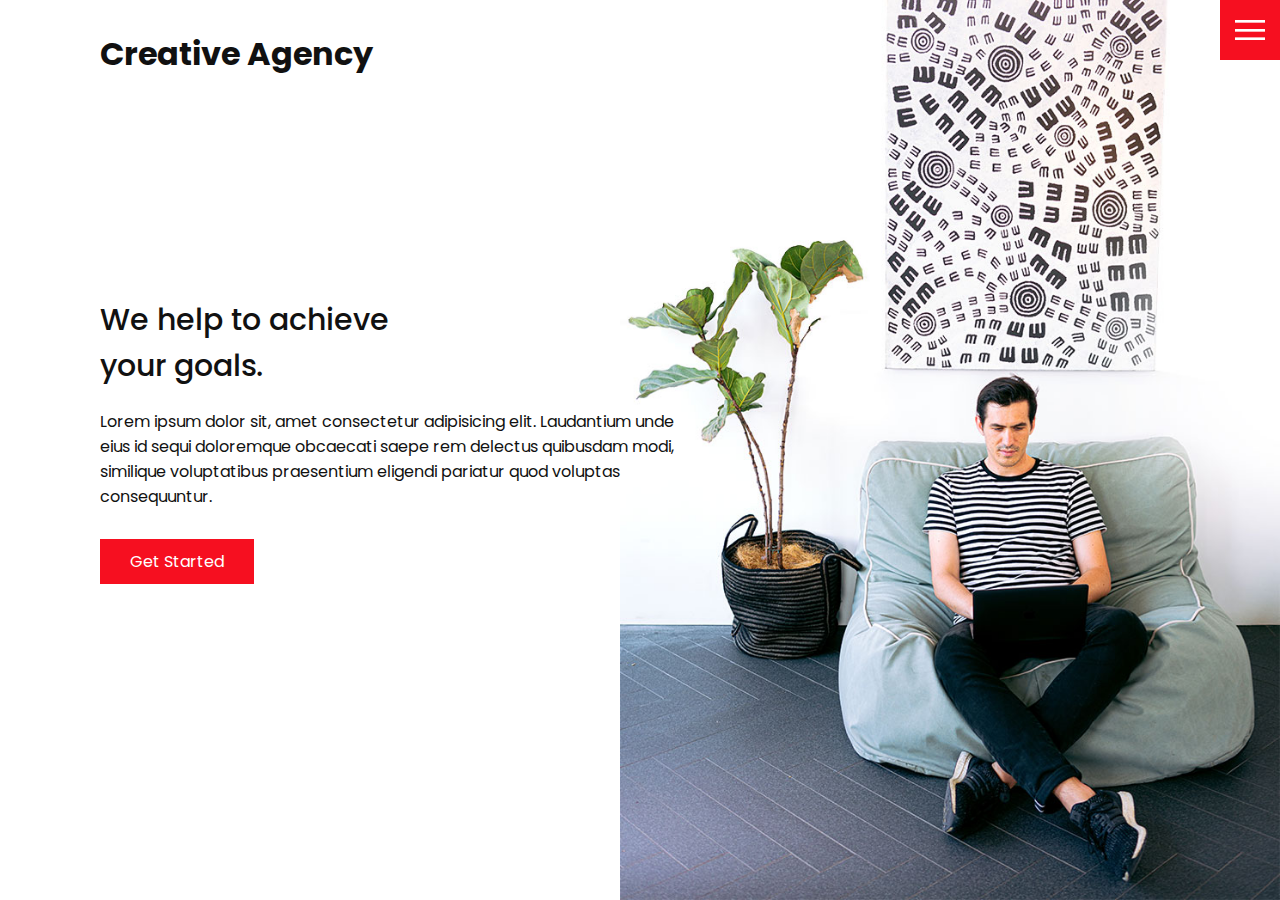
<file: creative_agency/index.html>
<!DOCTYPE html>
<html lang="en">
<head>
    <meta charset="UTF-8">
    <meta http-equiv="X-UA-Compatible" content="IE=edge">
    <meta name="viewport" content="width=device-width, initial-scale=1.0">
    <link rel="stylesheet" href="css/style.css">
    <title>Creative Agency</title>
</head>
<body>

    <header>
        <div class="logo">Creative Agency</div>
        <div class="toggle"></div>
        <div class="navigation">
            <ul>
                <li><a href="index.html">Home</a></li>
                <li><a href="services.html">Services</a></li>
                <li><a href="work.html">Work</a></li>
                <li><a href="contact.html">Contact</a></li>
            </ul>
            <div class="social-bar">
                <ul>
                    <li>
                        <a href="https://facebook.com">
                            <img src="images/facebook.png" target = "_blank" alt="">
                        </a>
                    </li>
                    <li>
                        <a href="https://twitter.com">
                            <img src="images/twitter.png" target = "_blank" alt="">
                        </a>
                    </li>
                    <li>
                        <a href="https://instagram.com">
                            <img src="images/instagram.png" target = "_blank" alt="">
                        </a>
                    </li>
                </ul>
                <a href="mailto:you@ex.com" class="email-icon">
                    <img src="images/email.png" alt="">
                </a>
            </div>
        </div>
    </header>

    <section class="home">
        <img src="images/home-img.jpg" alt="" class="home-img">
        <div class="home-content">
            <h1>We help to achieve <br>your goals.</h1>
            <p>Lorem ipsum dolor sit, amet consectetur adipisicing elit. Laudantium unde eius id sequi doloremque obcaecati saepe rem delectus quibusdam modi, similique voluptatibus praesentium eligendi pariatur quod voluptas consequuntur.</p>
            <a href="contact.html" class="btn">Get Started</a>
        </div>
    </section>


    <script src="js/script.js"></script>
</body>
</html>
</file>
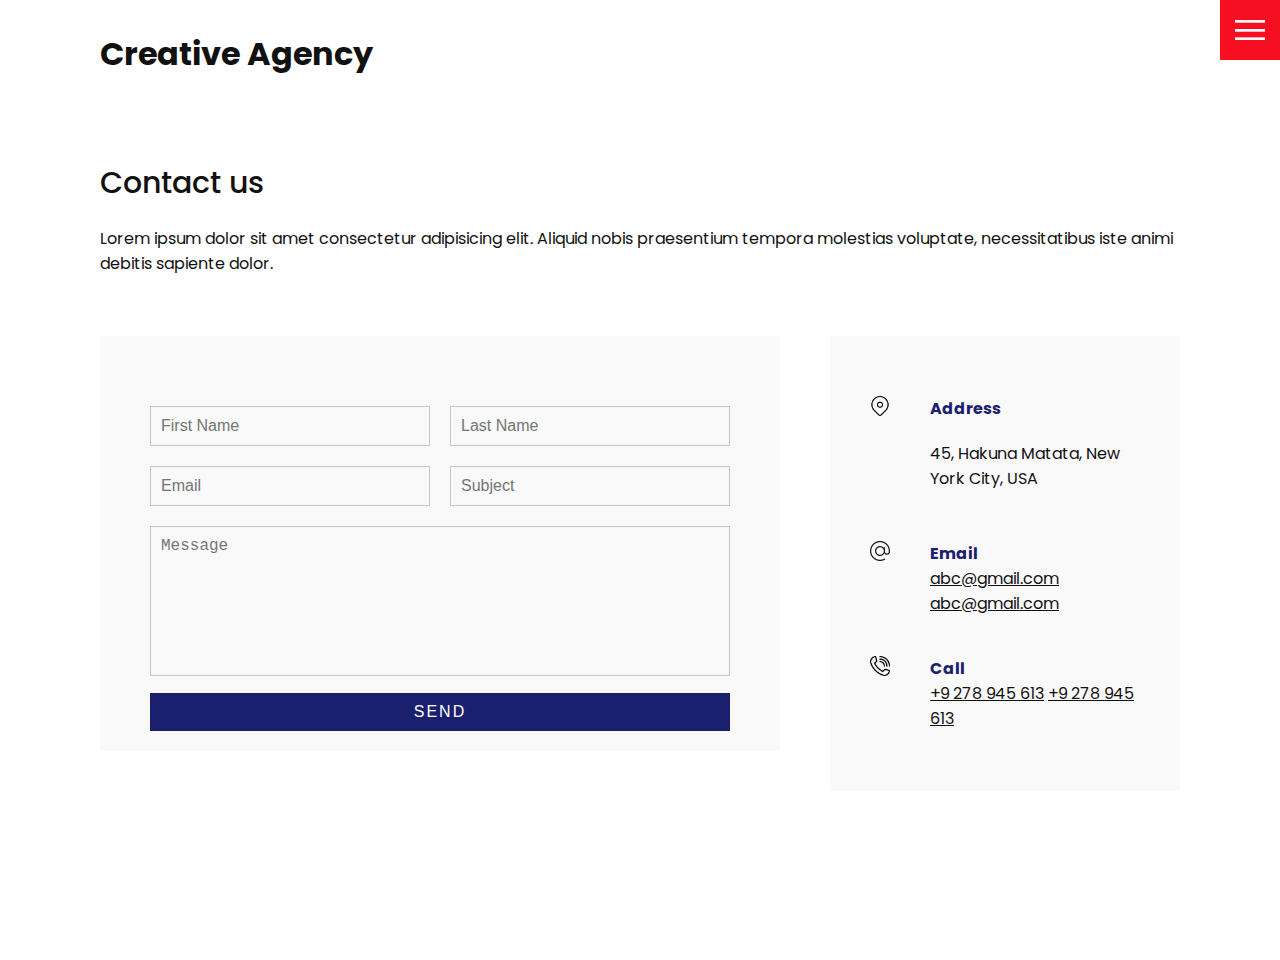
<file: creative_agency/contact.html>
<!DOCTYPE html>
<html lang="en">
<head>
    <meta charset="UTF-8">
    <meta http-equiv="X-UA-Compatible" content="IE=edge">
    <meta name="viewport" content="width=device-width, initial-scale=1.0">
    <link rel="stylesheet" href="css/style.css">
    <title>Creative Agency</title>
</head>
<body>

    <header>
        <div class="logo">Creative Agency</div>
        <div class="toggle"></div>
        <div class="navigation">
            <ul>
                <li><a href="index.html">Home</a></li>
                <li><a href="services.html">Services</a></li>
                <li><a href="work.html">Work</a></li>
                <li><a href="contact.html">Contact</a></li>
            </ul>
            <div class="social-bar">
                <ul>
                    <li>
                        <a href="https://facebook.com">
                            <img src="images/facebook.png" target = "_blank" alt="">
                        </a>
                    </li>
                    <li>
                        <a href="https://twitter.com">
                            <img src="images/twitter.png" target = "_blank" alt="">
                        </a>
                    </li>
                    <li>
                        <a href="https://instagram.com">
                            <img src="images/instagram.png" target = "_blank" alt="">
                        </a>
                    </li>
                </ul>
                <a href="mailto:you@ex.com" class="email-icon">
                    <img src="images/email.png" alt="">
                </a>
            </div>
        </div>
    </header>

    <section>
        <div class="title">
            <h1>Contact us</h1>
            <p>Lorem ipsum dolor sit amet consectetur adipisicing elit. Aliquid nobis praesentium tempora molestias voluptate, necessitatibus iste animi debitis sapiente dolor.</p>
        </div>
        <div class="contact">
            <div class="contact-form">
                <form>
                    <div class="row">
                        <div class="input50">
                            <input type="text" placeholder="First Name">
                        </div>
                        <div class="input50">
                            <input type="text" placeholder="Last Name">
                        </div>
                    </div>
                    <div class="row">
                        <div class="input50">
                            <input type="text" placeholder="Email">
                        </div>
                        <div class="input50">
                            <input type="text" placeholder="Subject">
                        </div>
                    </div>
                    <div class="row">
                        <div class="input100">
                            <textarea placeholder="Message"></textarea>
                        </div>
                    </div>
                    <div class="row">
                        <div class="input100">
                            <input type="submit" value="Send">
                        </div>
                    </div>
                </form>
            </div>
            <div class="contact-info">
                <div class="info-box">
                    <img src="images/address.png" class="contact-icon" alt="">
                    <div class="details">
                        <h4>Address</h4>
                        <p>45, Hakuna Matata, New York City, USA</p>
                    </div>
                </div>
                <div class="info-box">
                    <img src="images/email.png" class="contact-icon" alt="">
                    <div class="details">
                        <h4>Email</h4>
                        <a href="mailto:abc@gmail.com">abc@gmail.com</a>
                        <a href="mailto:abc@gmail.com">abc@gmail.com</a>
                    </div>
                </div>
                <div class="info-box">
                    <img src="images/call.png" class="contact-icon" alt="">
                    <div class="details">
                        <h4>Call</h4>
                        <a href="tel:+9278945613">+9 278 945 613</a>
                        <a href="tel:+9278945613">+9 278 945 613</a>
                    </div>
                </div>
            </div>
        </div>
    </section>

    <script src="js/script.js"></script>
</body>
</html>
</file>
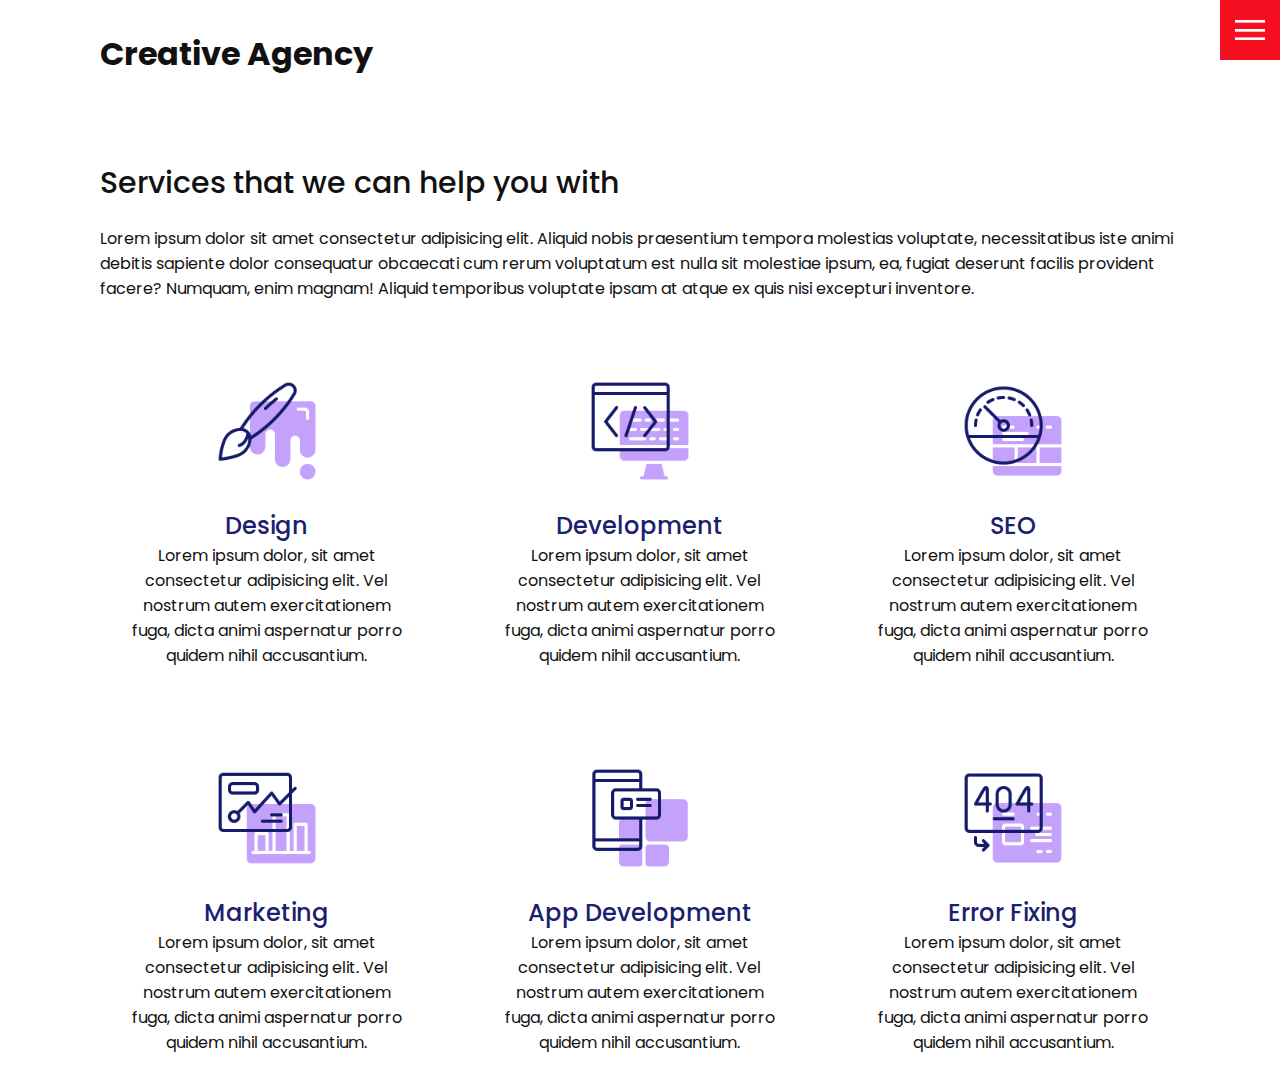
<file: creative_agency/services.html>
<!DOCTYPE html>
<html lang="en">
<head>
    <meta charset="UTF-8">
    <meta http-equiv="X-UA-Compatible" content="IE=edge">
    <meta name="viewport" content="width=device-width, initial-scale=1.0">
    <link rel="stylesheet" href="css/style.css">
    <title>Creative Agency</title>
</head>
<body>

    <header>
        <div class="logo">Creative Agency</div>
        <div class="toggle"></div>
        <div class="navigation">
            <ul>
                <li><a href="index.html">Home</a></li>
                <li><a href="services.html">Services</a></li>
                <li><a href="work.html">Work</a></li>
                <li><a href="contact.html">Contact</a></li>
            </ul>
            <div class="social-bar">
                <ul>
                    <li>
                        <a href="https://facebook.com">
                            <img src="images/facebook.png" target = "_blank" alt="">
                        </a>
                    </li>
                    <li>
                        <a href="https://twitter.com">
                            <img src="images/twitter.png" target = "_blank" alt="">
                        </a>
                    </li>
                    <li>
                        <a href="https://instagram.com">
                            <img src="images/instagram.png" target = "_blank" alt="">
                        </a>
                    </li>
                </ul>
                <a href="mailto:you@ex.com" class="email-icon">
                    <img src="images/email.png" alt="">
                </a>
            </div>
        </div>
    </header>

    <section>
        <div class="title">
            <h1>Services that we can help you with</h1>
            <p>Lorem ipsum dolor sit amet consectetur adipisicing elit. Aliquid nobis praesentium tempora molestias voluptate, necessitatibus iste animi debitis sapiente dolor consequatur obcaecati cum rerum voluptatum est nulla sit molestiae ipsum, ea, fugiat deserunt facilis provident facere? Numquam, enim magnam! Aliquid temporibus voluptate ipsam at atque ex quis nisi excepturi inventore.</p>
        </div>
        <div class="services">
            <div class="service">
                <div class="icon">
                    <img src="images/001.png" alt="">
                </div>
                <h2>Design</h2>
                Lorem ipsum dolor, sit amet consectetur adipisicing elit. Vel nostrum autem exercitationem fuga, dicta animi aspernatur porro quidem nihil accusantium.
            </div>
            <div class="service">
                <div class="icon">
                    <img src="images/002.png" alt="">
                </div>
                <h2>Development</h2>
                Lorem ipsum dolor, sit amet consectetur adipisicing elit. Vel nostrum autem exercitationem fuga, dicta animi aspernatur porro quidem nihil accusantium.
            </div>
            <div class="service">
                <div class="icon">
                    <img src="images/003.png" alt="">
                </div>
                <h2>SEO</h2>
                Lorem ipsum dolor, sit amet consectetur adipisicing elit. Vel nostrum autem exercitationem fuga, dicta animi aspernatur porro quidem nihil accusantium.
            </div>
            <div class="service">
                <div class="icon">
                    <img src="images/004.png" alt="">
                </div>
                <h2>Marketing</h2>
                Lorem ipsum dolor, sit amet consectetur adipisicing elit. Vel nostrum autem exercitationem fuga, dicta animi aspernatur porro quidem nihil accusantium.
            </div>
            <div class="service">
                <div class="icon">
                    <img src="images/005.png" alt="">
                </div>
                <h2>App Development</h2>
                Lorem ipsum dolor, sit amet consectetur adipisicing elit. Vel nostrum autem exercitationem fuga, dicta animi aspernatur porro quidem nihil accusantium.
            </div>
            <div class="service">
                <div class="icon">
                    <img src="images/006.png" alt="">
                </div>
                <h2>Error Fixing</h2>
                Lorem ipsum dolor, sit amet consectetur adipisicing elit. Vel nostrum autem exercitationem fuga, dicta animi aspernatur porro quidem nihil accusantium.
            </div>
        </div>
    </section>


    <script src="js/script.js"></script>
</body>
</html>
</file>
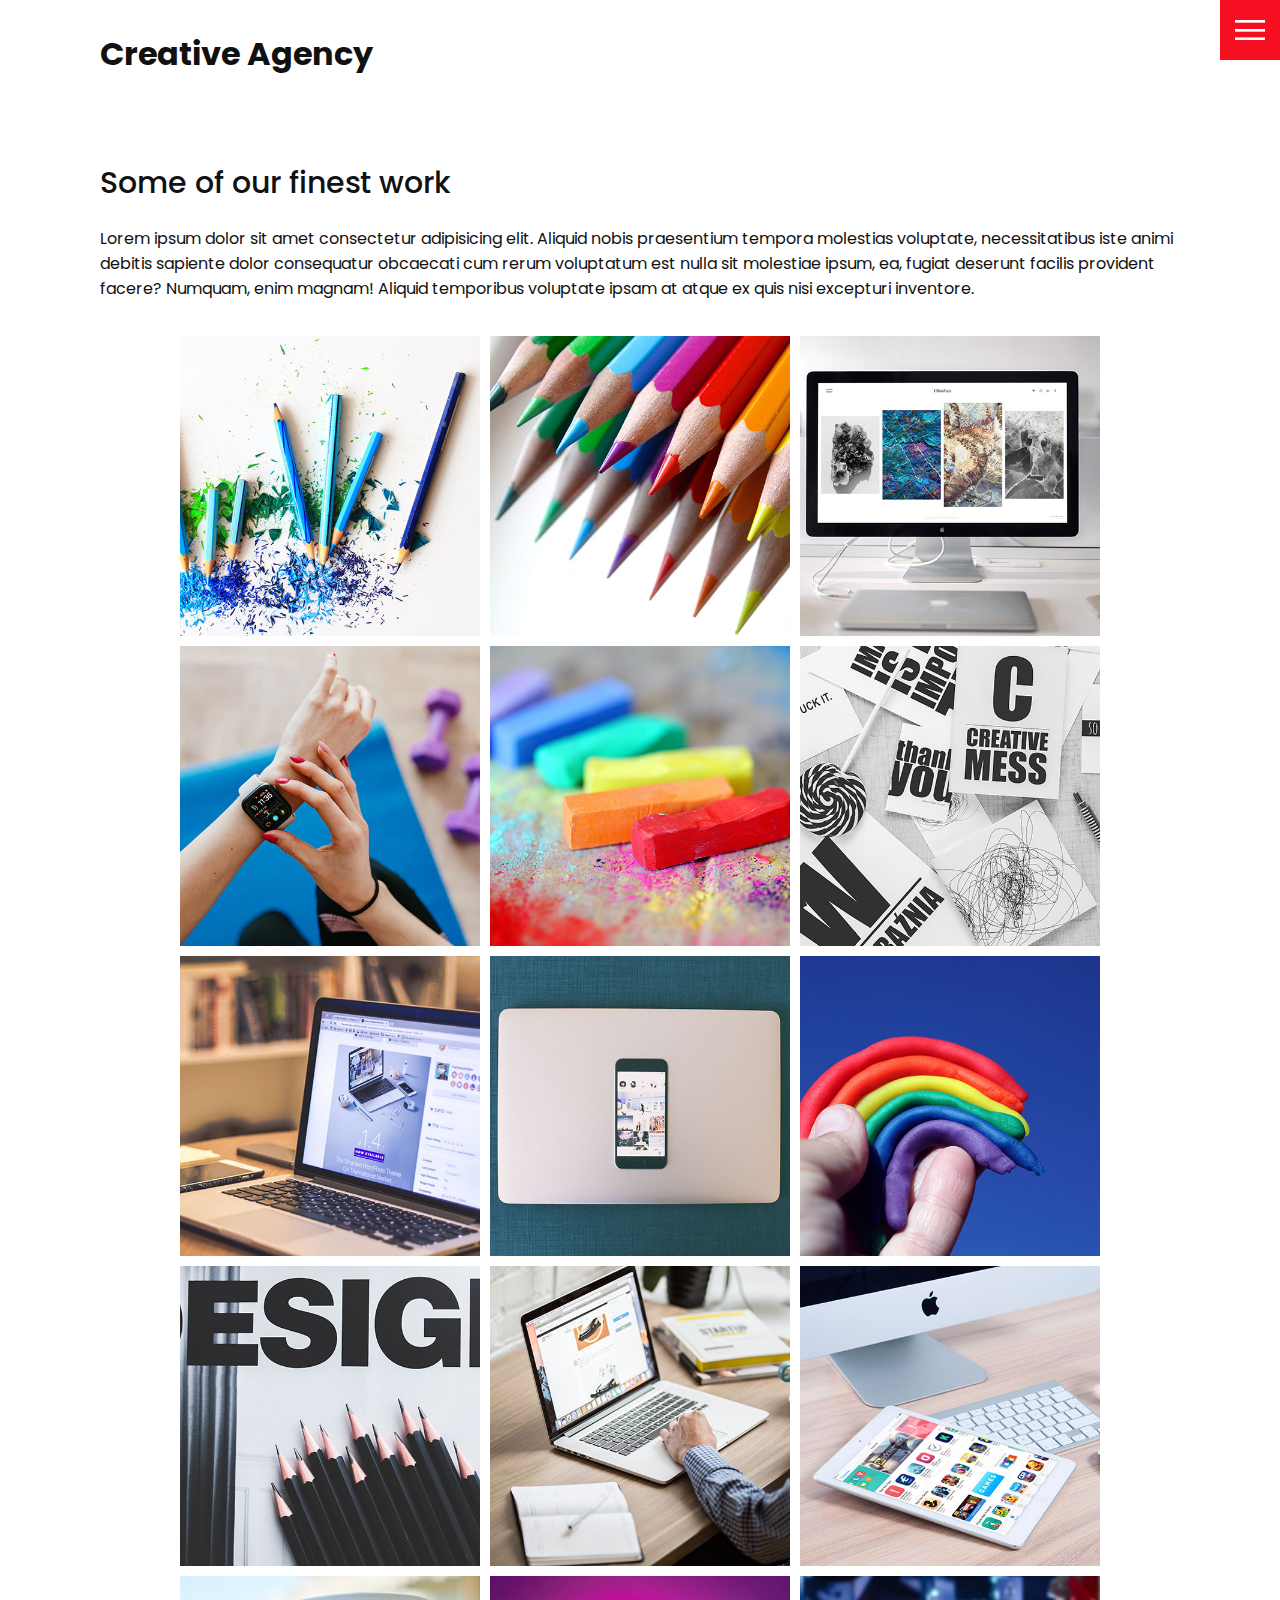
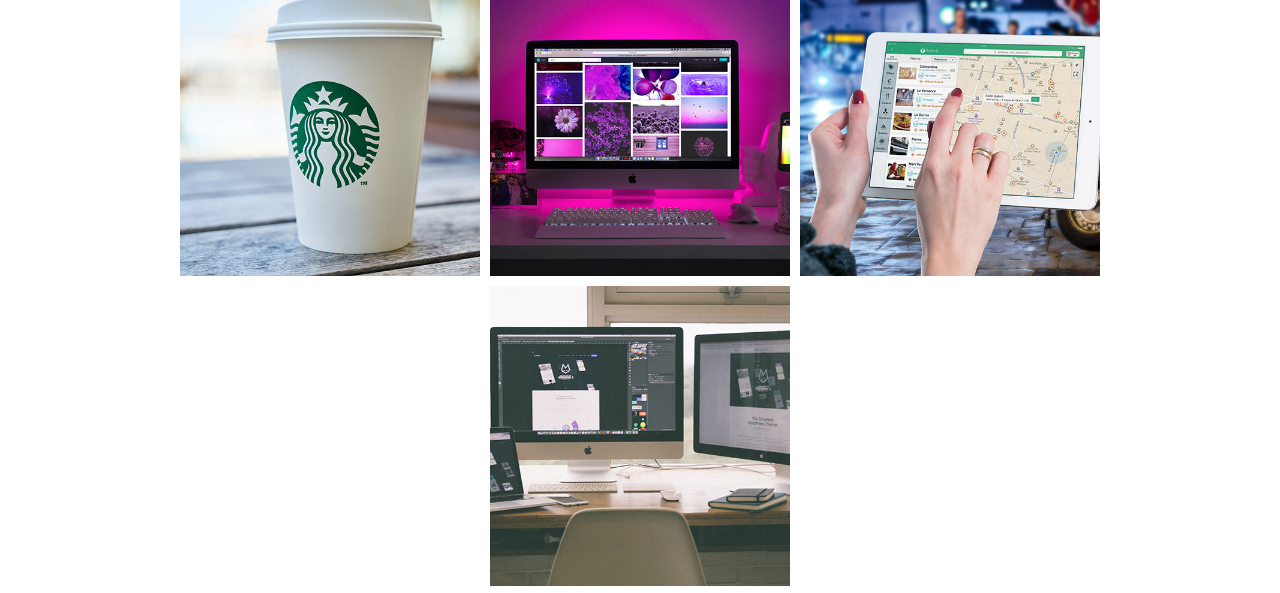
<file: creative_agency/work.html>
<!DOCTYPE html>
<html lang="en">
<head>
    <meta charset="UTF-8">
    <meta http-equiv="X-UA-Compatible" content="IE=edge">
    <meta name="viewport" content="width=device-width, initial-scale=1.0">
    <link rel="stylesheet" href="css/style.css">
    <title>Creative Agency</title>
</head>
<body>

    <header>
        <div class="logo">Creative Agency</div>
        <div class="toggle"></div>
        <div class="navigation">
            <ul>
                <li><a href="index.html">Home</a></li>
                <li><a href="services.html">Services</a></li>
                <li><a href="work.html">Work</a></li>
                <li><a href="contact.html">Contact</a></li>
            </ul>
            <div class="social-bar">
                <ul>
                    <li>
                        <a href="https://facebook.com">
                            <img src="images/facebook.png" target = "_blank" alt="">
                        </a>
                    </li>
                    <li>
                        <a href="https://twitter.com">
                            <img src="images/twitter.png" target = "_blank" alt="">
                        </a>
                    </li>
                    <li>
                        <a href="https://instagram.com">
                            <img src="images/instagram.png" target = "_blank" alt="">
                        </a>
                    </li>
                </ul>
                <a href="mailto:you@ex.com" class="email-icon">
                    <img src="images/email.png" alt="">
                </a>
            </div>
        </div>
    </header>

    <section>
        <div class="title">
            <h1>Some of our finest work</h1>
            <p>Lorem ipsum dolor sit amet consectetur adipisicing elit. Aliquid nobis praesentium tempora molestias voluptate, necessitatibus iste animi debitis sapiente dolor consequatur obcaecati cum rerum voluptatum est nulla sit molestiae ipsum, ea, fugiat deserunt facilis provident facere? Numquam, enim magnam! Aliquid temporibus voluptate ipsam at atque ex quis nisi excepturi inventore.</p>
        </div>
        <div class="portfolio">
            <div class="item">
                <img src="images/portfolio-item1.jpg" alt="">
                <div class="action">
                    <a href="#">Launch</a>
                </div>
            </div>
            <div class="item">
                <img src="images/portfolio-item2.jpg" alt="">
                <div class="action">
                    <a href="#">Launch</a>
                </div>
            </div>
            <div class="item">
                <img src="images/portfolio-item3.jpg" alt="">
                <div class="action">
                    <a href="#">Launch</a>
                </div>
            </div>
            <div class="item">
                <img src="images/portfolio-item4.jpg" alt="">
                <div class="action">
                    <a href="#">Launch</a>
                </div>
            </div>
            <div class="item">
                <img src="images/portfolio-item5.jpg" alt="">
                <div class="action">
                    <a href="#">Launch</a>
                </div>
            </div>
            <div class="item">
                <img src="images/portfolio-item6.jpg" alt="">
                <div class="action">
                    <a href="#">Launch</a>
                </div>
            </div>
            <div class="item">
                <img src="images/portfolio-item7.jpg" alt="">
                <div class="action">
                    <a href="#">Launch</a>
                </div>
            </div>
            <div class="item">
                <img src="images/portfolio-item8.jpg" alt="">
                <div class="action">
                    <a href="#">Launch</a>
                </div>
            </div>
            <div class="item">
                <img src="images/portfolio-item9.jpg" alt="">
                <div class="action">
                    <a href="#">Launch</a>
                </div>
            </div>
            <div class="item">
                <img src="images/portfolio-item10.jpg" alt="">
                <div class="action">
                    <a href="#">Launch</a>
                </div>
            </div>
            <div class="item">
                <img src="images/portfolio-item11.jpg" alt="">
                <div class="action">
                    <a href="#">Launch</a>
                </div>
            </div>
            <div class="item">
                <img src="images/portfolio-item12.jpg" alt="">
                <div class="action">
                    <a href="#">Launch</a>
                </div>
            </div>
            <div class="item">
                <img src="images/portfolio-item13.jpg" alt="">
                <div class="action">
                    <a href="#">Launch</a>
                </div>
            </div>
            <div class="item">
                <img src="images/portfolio-item14.jpg" alt="">
                <div class="action">
                    <a href="#">Launch</a>
                </div>
            </div>
            <div class="item">
                <img src="images/portfolio-item15.jpg" alt="">
                <div class="action">
                    <a href="#">Launch</a>
                </div>
            </div>
            <div class="item">
                <img src="images/portfolio-item16.jpg" alt="">
                <div class="action">
                    <a href="#">Launch</a>
                </div>
            </div>
        </div>
    </section>

    <script src="js/script.js"></script>
</body>
</html>
</file>
<file: creative_agency/css/style.css>
@import url('https://fonts.googleapis.com/css?family=Poppins:200,300,400,500,600,700,800,900&display=swap');

*{
    box-sizing: border-box;
    margin: 0;
    padding: 0;
}

html,
body{
    font-family: 'Poppins',sans-serif;
    color: #111;
}

h1{
    font-size: 30px;
    font-weight: 500;
}

p{
    margin: 20px 0 10px;
}

section{
    display: flex;
    flex-direction: column;
    height: 100vh;
    align-items: center;
    padding: 100px;
    margin-top: 60px;
}

section.home{
    flex-direction: row;
    margin-top: 0;
}

.btn{
    cursor: pointer;
    display: inline-block;
    background: #f60f20;
    color: #fff;
    text-decoration: none;
    padding: 10px 30px;
    margin: 20px 0;
    border: 0;
}

.btn:hover{
    transform: scale(0.98);
}

.logo{
    position: absolute;
    top: 30px;
    left: 100px;
    font-size: 2rem;
    font-weight: 700;
    z-index: 20;
}

.toggle{
    position: fixed;
    top: 0;
    right: 0;
    width: 60px;
    height: 60px;
    background: #f60f20 url(../images/menu.png);
    background-size: 30px;
    background-repeat: no-repeat;
    background-position: center;
    z-index: 20;
    cursor: pointer;
}

.toggle.active{
    background: #f60f20 url(../images/close.png);
    background-size: 25px;
    background-repeat: no-repeat;
    background-position: center;
}

.navigation{
    position: fixed;
    top: 0;
    left: 100%;
    width: 100%;
    height: 100%;
    background-color: #fff;
    z-index: 15;
    display: flex;
    justify-content: center;
    align-items: center;
}

.navigation.active{
    left: 0;
}

.navigation ul{
    position: relative;
}

.navigation ul li{
    position: relative;
    list-style: none;
    text-align: center;
}

.navigation ul li a{
    font-size: 2.2rem;
    text-decoration: none;
    font-weight: 300;
    color: #111;
}

.navigation ul li a:hover{
    color: #f60f20;
}

.navigation .social-bar{
    position: absolute;
    top: 0;
    left: 0;
    width: 60px;
    height: 100%;
    display: flex;
    justify-content: center;
    align-items: center;
}

.navigation .social-bar a{
    display: inline-block;
    transform: scale(0.5);
}

.navigation .email-icon{
    position: absolute;
    bottom: 20px;
    transform: scale(0.5);
}

.home-content{
    position: relative;
    z-index: 10;
    max-width: 600px;
}

.home-img{
    position: absolute;
    bottom: 0;
    right: 0;
    height: 110%;
}

/* Services page*/

.services{
    margin-top: 40px;
    display: grid;
    grid-template-columns: repeat(3,1fr);
    gap: 40px;
    text-align: center;
}

.services .service .icon img{
    max-width: 100px;
}

.services .service{
    padding: 30px;
}

.services .service h2{
    font-size: 24px;
    font-weight: 500;
    margin-top: 20px;
    color: #1b206e;
}

.services .service:hover{
    box-shadow: 0 10px 30px rgba(0, 0, 0, 0.1);
}

/*Work page*/

.portfolio{
    display: flex;
    flex-wrap: wrap;
    justify-content: center;
    margin-top: 20px;
}

.portfolio .item{
    position: relative;
    width: 300px;
    height: 300px;
    margin: 5px;
}

.portfolio .item img{
    width: 100%;
    height: 100%;
}

.portfolio .item .action{
    position: absolute;
    top: 0;
    left: 0;
    width: 100%;
    height: 100%;
    background: rgba(0, 0, 0, 0.8);
    display: flex;
    justify-content: center;
    align-items: center;
    opacity: 0;
    transition: 0.5s;
}

.portfolio .item:hover .action{
    opacity: 1;
}

.portfolio .item .action a{
    display: inline-block;
    color: #fff;
    text-decoration: none;
    border: 1px solid #fff;
    padding: 5px 15px;

}

/* CONTACT */
.contact {
    position: relative;
    width: 100%;
    margin-top: 50px;
    display: flex;
    justify-content: space-between;
    align-items: flex-start;
  }
  
  .contact-form {
    position: relative;
    background: #f9f9f9;
    width: calc(100% - 400px);
    padding: 60px 40px 20px;
  }
  
  .contact-form form {
    width: 100%;
  }
  
  .contact-form .row {
    width: 100%;
    display: flex;
  }
  
  .contact-form .input50 {
    width: 50%;
    margin: 0 10px;
  }
  
  .contact-form .input100 {
    width: 100%;
    margin: 0 10px;
  }
  
  .contact-form .row input,
  .contact-form .row textarea {
    position: relative;
    border: 1px solid rgba(0, 0, 0, 0.2);
    color: #111;
    background: transparent;
    width: 100%;
    padding: 10px;
    outline: none;
    font-size: 16px;
    font-weight: 300;
    margin: 10px 0;
    resize: none;
  }
  
  .contact-form .row textarea {
    height: 150px;
  }
  
  .contact-form .row input[type='submit'] {
    background-color: #1b206e;
    color: #fff;
    margin: 0;
    text-transform: uppercase;
    letter-spacing: 2px;
    font-weight: 300;
    border: 0;
    cursor: pointer;
  }
  
  .contact-info {
    width: 350px;
    background: #f9f9f9;
    padding: 60px 40px 20px;
  }
  
  .contact-info .info-box {
    display: flex;
    align-items: flex-start;
    margin-bottom: 40px;
  }
  
  .contact-info .info-box .contact-icon {
    width: 20px;
    margin-right: 40px;
  }
  
  .contact-info .info-box .details h4 {
    color: #1b206e;
  }
  
  .contact-info .info-box .details p,
  .contact-info .info-box .details a {
    color: #111;
  }
  

@media (max-width: 1068px){
    
    .home-img{
        display: none;
    }

    .logo{
        top: 10px;
        left: 40px;
        font-size: 1.5rem;
    }

    section{
        padding: 100px 40px;
    }

    .navigation ul li a{
        font-size: 2rem;
    }

    .services{
        grid-template-columns: repeat(2,1fr);
    }
    
    .contact {
        flex-direction: column;
    }
    
    .contact-form {
        width: 100%;
        padding: 30px 30px 20px;
    }
    
    .contact-form .row {
        flex-direction: column;
    }
    
    .contact-form .input50,
    .contact-form .input100 {
        width: 100%;
        margin: 0;
    }
    
    .contact-info {
        width: 100%;
        margin-top: 20px;
        padding: 30px 30px 20px;
    }
}

@media (max-width: 768px){
    
    .services{
        grid-template-columns: 1fr;
    }

    .services .service{
        box-shadow: 0 10px 30px rgba(0, 0, 0, 0.1);
    }

}
</file>
